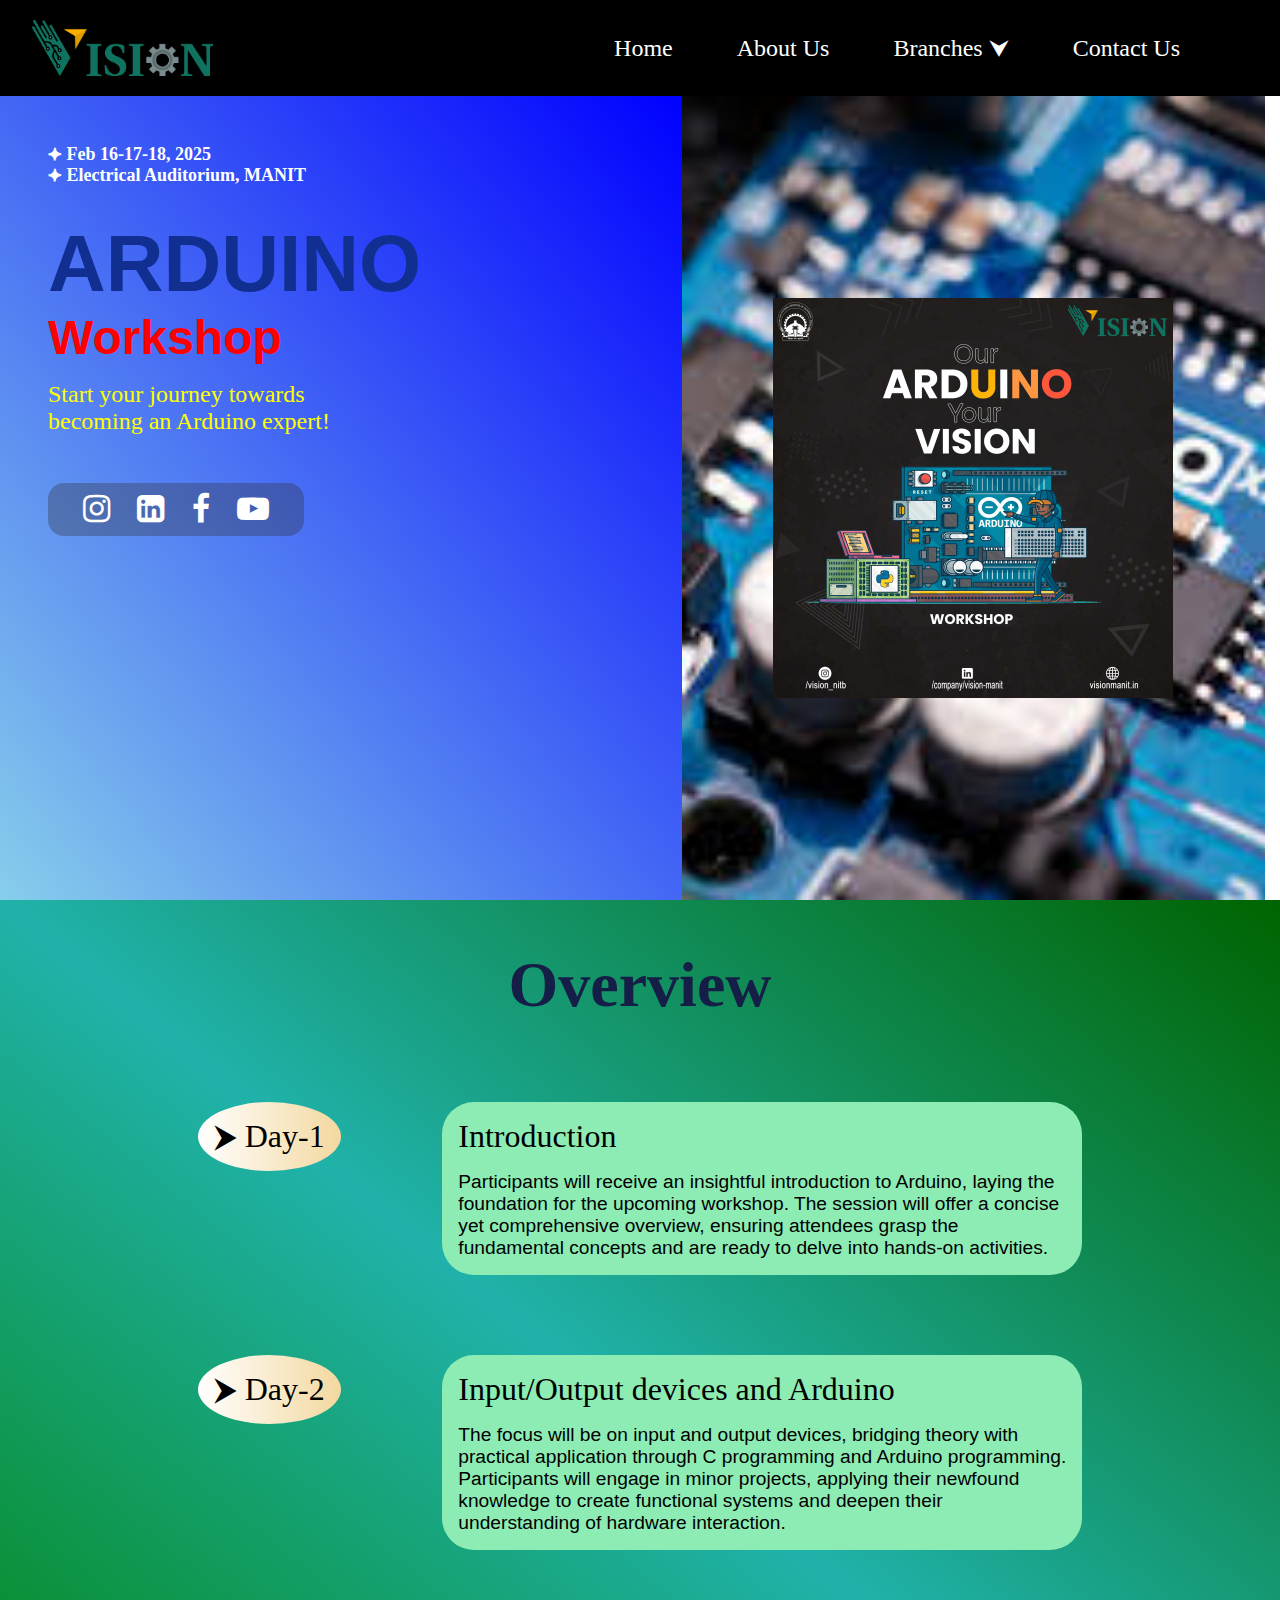
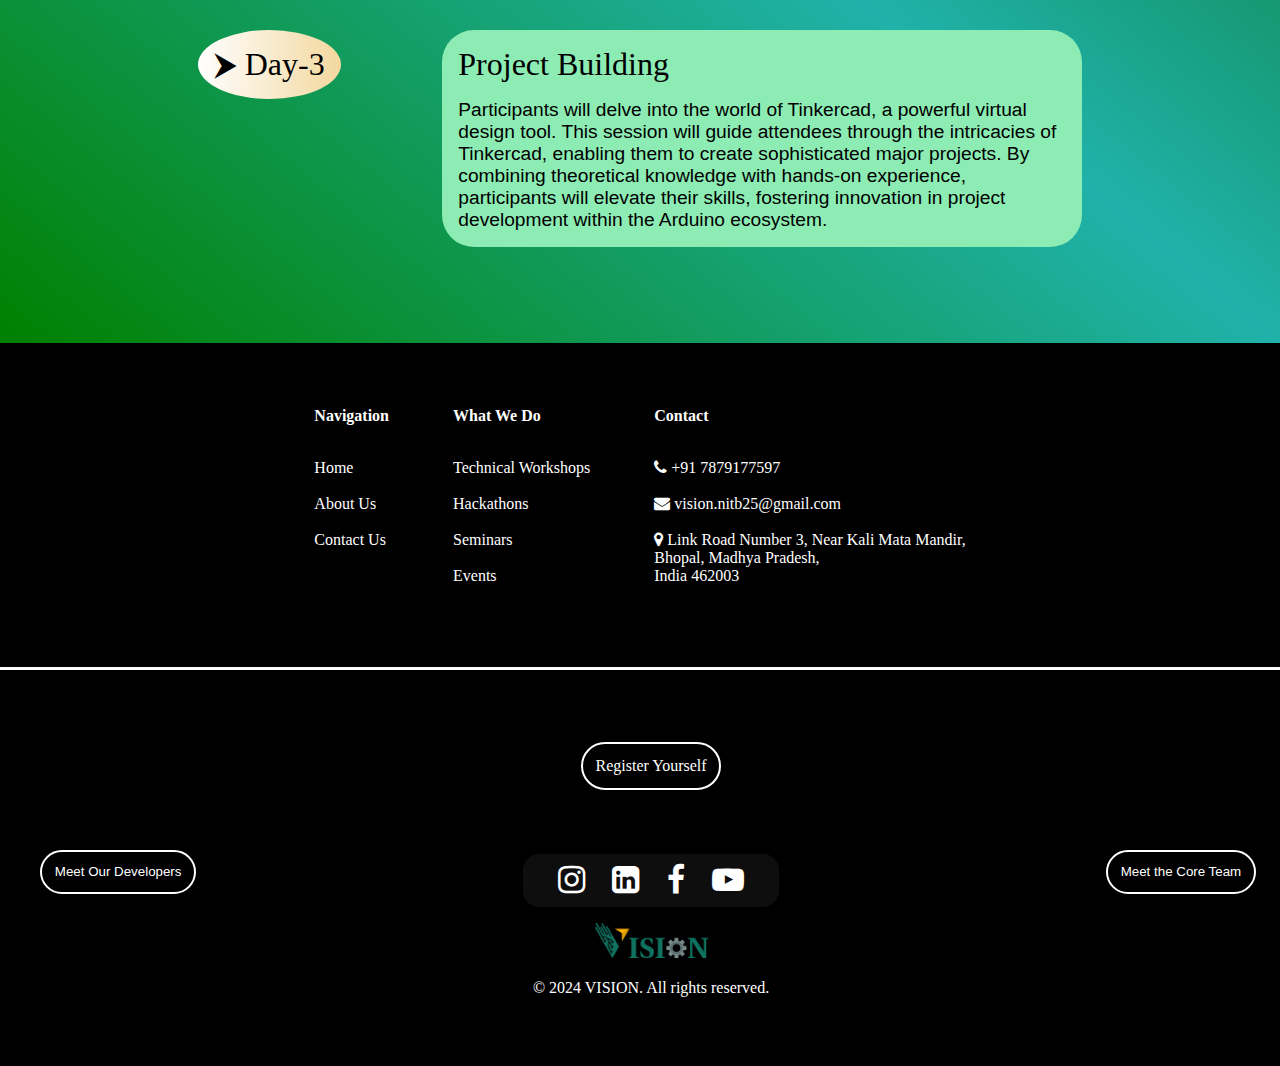
<file: index.html>
<!DOCTYPE html>
<html lang="en">
<head>
    <meta charset="UTF-8">
    <meta name="viewport" content="width=device-width, initial-scale=1.0">
    <title>Vision | Official Technical Society of MANIT, Bhopal</title>
    <link rel="shortcut icon" href="icons/logo_V.png" type="image/x-icon">
    <link rel="stylesheet" href="css/style.css">
    <link rel="stylesheet" href="css/loader.css">
    <link rel="stylesheet" href="https://cdnjs.cloudflare.com/ajax/libs/font-awesome/4.7.0/css/font-awesome.min.css">
    <link rel="stylesheet" href="css/navbar&footer.css">
    
</head>

<body>
<!-- Loader -->
    <div class="loader">
        <img src="icons/loaderLogo.gif" alt="Loading...">
    </div>
<!-- Navbar -->

   <nav id="fix">
      <div class="navbar">
            <img src="icons/logo.png" alt="VISION" id="logoOnNav">
            <a href="index.html">Home</a>
            <a href="about.html">About Us</a>
            <div id="branches">Branches &#11167
                <ul class="hide branch-list">
                    <li>CSE</li>
                    <li>ECE/EE</li>
                    <li>Mechanical</li>
                    <li>Civil</li>
                </ul>
            </div>
            <a href="#">Contact Us</a>
     <!-- For mobile screens -->
            <div class="menu"><p id="menuIcon"> &#9776 </p>
                <div class="hide menu-list">
                    <a href="index.html">Home</a>
                    <a href="about.html">About Us</a>
                    <a><div id="menu-branches">&#11164 Branches
                        <ul class="hide menu-branch-list">
                            <li>CSE</li>
                            <li>ECE/EE</li>
                            <li>Mechanical</li>
                            <li>Civil</li>
                        </ul>
                    </div></a>
                    <a href="#">Contact Us</a>
                </div>
            </div>
      </div>
    </nav>
    
    <!-- Home page  -->
    <div class="background-container">
        <div class="Arduino-head">
            <p id="dates">&#11212 Feb 16-17-18, 2025</p> 
            <p id="location">&#11212 Electrical Auditorium, MANIT</p>
            <p id="heading1">ARDUINO</p>
            <p id="heading2">Workshop</p>
            <p id="description">Start your journey towards <br>becoming an Arduino expert!</p>
            <div class="link-icons">
                <a href="https://www.instagram.com/vision_nitb/"><i class="fa fa-instagram"></i></a>
                <a href="https://www.linkedin.com/company/vision-manit/?originalSubdomain=in"><i class="fa fa-linkedin-square"></i></a>
                <a href="https://facebook.com/visionmanit/"><i class="fa fa-facebook"></i></a>
                <a href="https://www.youtube.com/@MANIT-Bhopal"><i class="fa fa-youtube-play"></i></a>
            </div>
        </div>
        <div class="img-part">
            <img src="images/homePageArduino.jpg" style="height:25rem;">
        </div>
    </div>
    <div class="overview">
        <h1 id="heading3">Overview</h1>
        <div class="day-container">
            <div class="circle">&#11166 Day-1</div>
            <div class="content-container animate1">
                <p class="d-heading">Introduction</p>
                <p class="d-content">Participants will receive an insightful introduction to Arduino, laying the foundation for the upcoming workshop. The session will offer a concise yet comprehensive overview, ensuring attendees grasp the fundamental concepts and are ready to delve into hands-on activities.</p></div>
        </div>
        <div class="day-container">
            <div class="circle">&#11166 Day-2</div>
            <div class="content-container animate2">
                <p class="d-heading">Input/Output devices and Arduino</p>
                <p class="d-content">The focus will be on input and output devices, bridging theory with practical application through C programming and Arduino programming. Participants will engage in minor projects, applying their newfound knowledge to create functional systems and deepen their understanding of hardware interaction.</p></div>
        </div>
        <div class="day-container">
            <div class="circle">&#11166 Day-3</div>
            <div class="content-container animate3">
                <p class="d-heading">Project Building</p>
                <p class="d-content">Participants will delve into the world of Tinkercad, a powerful virtual design tool. This session will guide attendees through the intricacies of Tinkercad, enabling them to create sophisticated major projects. By combining theoretical knowledge with hands-on experience, participants will elevate their skills, fostering innovation in project development within the Arduino ecosystem.</p></div>
        </div>
    </div>
    <!-- Footer -->
    <div id="footer">
       <div class="footer-container1">
        <div class="navigation">
          <p id="navigation">Navigation</p><br>
          <a href="index.html">Home</a><br><br>
          <a href="about.html">About Us</a><br><br>
          <a href="#">Contact Us</a><br><br>
        </div>
        <div class="whatWeDo">
            <p id="whatWeDo">What We Do</p><br>
            <p>Technical Workshops</p><br>
            <p>Hackathons</p><br>
            <p>Seminars</p><br>
            <p>Events</p><br>
        </div>
        <div class="contact">
            <p id="contact">Contact</p><br>
            <p><i class="fa fa-phone"></i> +91 7879177597</p><br>
            <p><i class="fa fa-envelope"></i> vision.nitb25@gmail.com</p><br>
            <p><i class="fa fa-map-marker"></i> Link Road Number 3, Near Kali Mata Mandir,<br> Bhopal, Madhya Pradesh, <br>India 462003</p><br>
        </div>
       </div>
       <div id="horizontal-line"></div>
       <div class="footer-container2">

        <button type="button" class="btn">Meet Our Developers</button>
        <div class="linksAndCopyright">
            <a class="btn" href="regForm.html">Register Yourself</a>
            <div class="link-icons">
                <a href="https://www.instagram.com/vision_nitb/"><i class="fa fa-instagram"></i></a>
                <a href="https://www.linkedin.com/company/vision-manit/?originalSubdomain=in"><i class="fa fa-linkedin-square"></i></a>
                <a href="https://facebook.com/visionmanit/"><i class="fa fa-facebook"></i></a>
                <a href="https://www.youtube.com/@MANIT-Bhopal"><i class="fa fa-youtube-play"></i></a>
            </div>
            <img src="icons/logo.png" style="height:35px;" alt="VISION">
            <p id="copyright">&#169 2024 VISION. All rights reserved.</p>
        </div>
        <button type="button" class="btn">Meet the Core Team</button>
       </div>
    </div>
    <script src="script.js"></script>
</body>

</html>
</file>
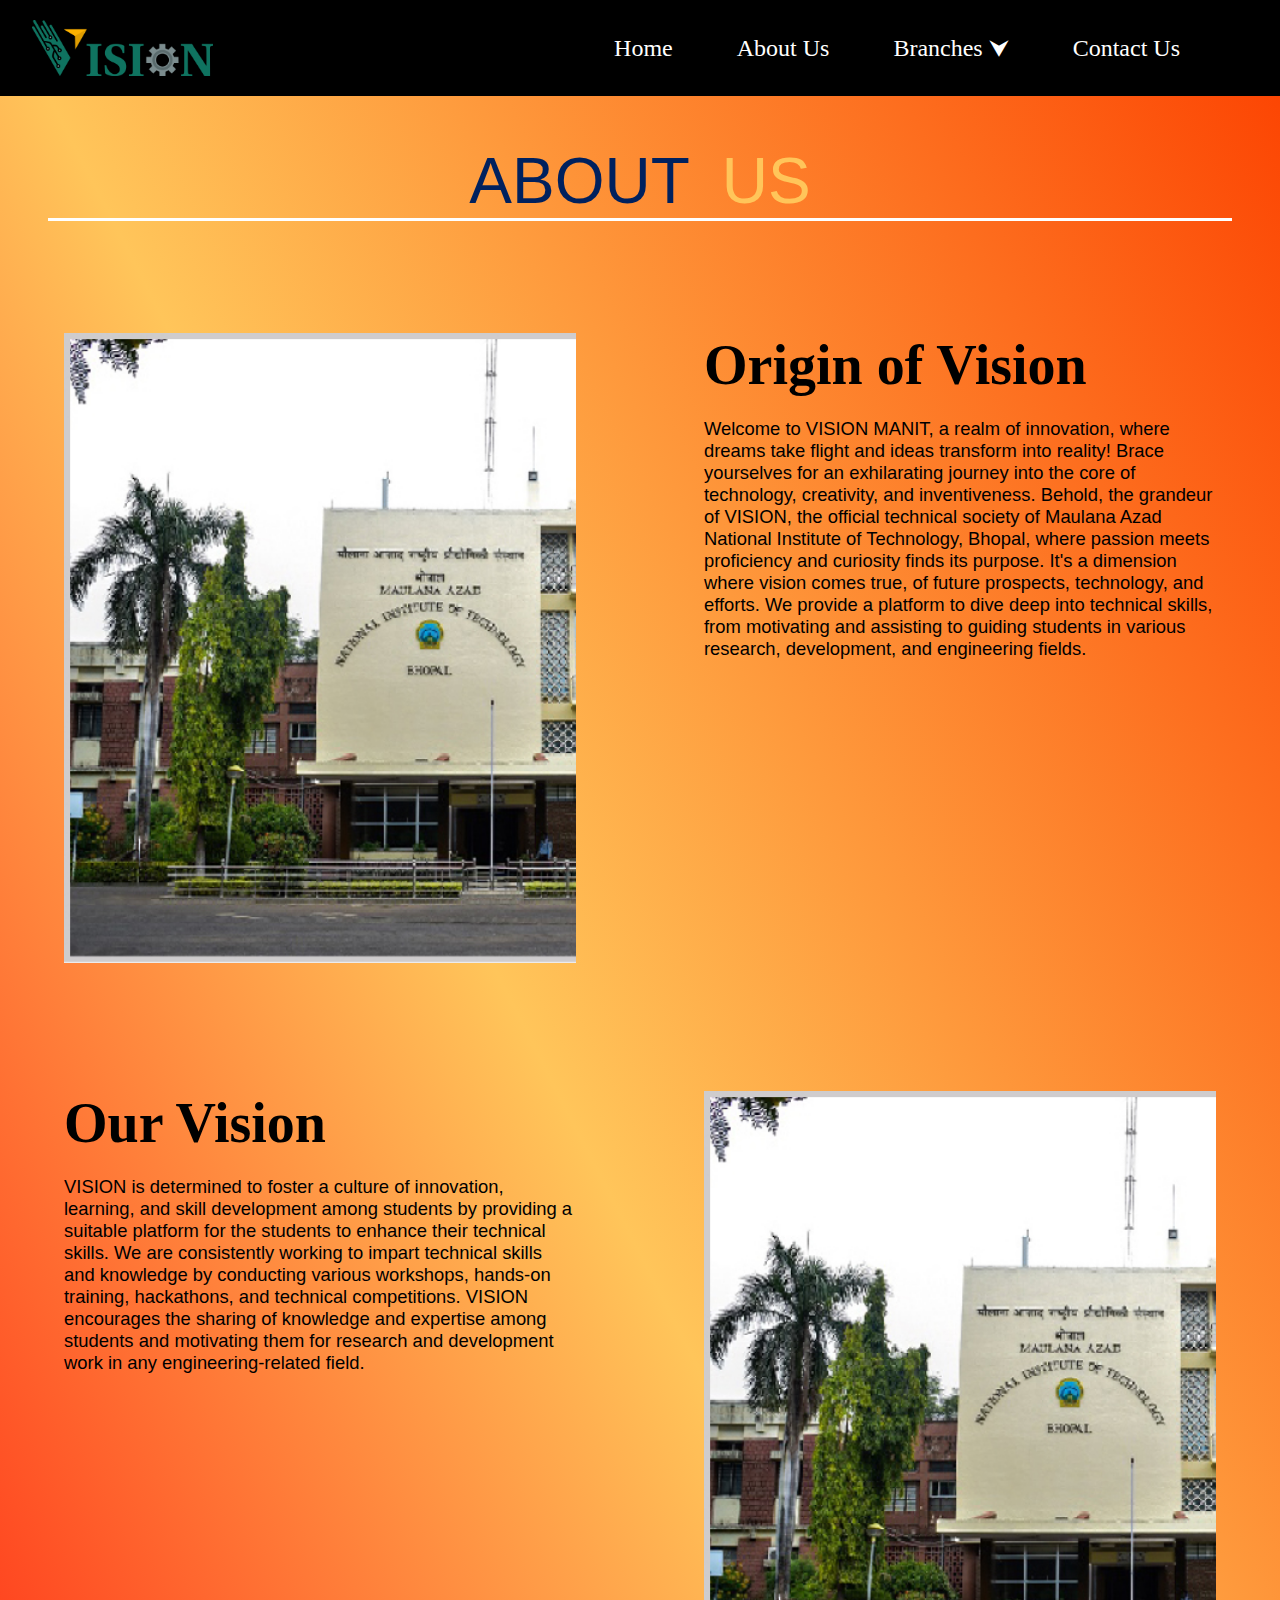
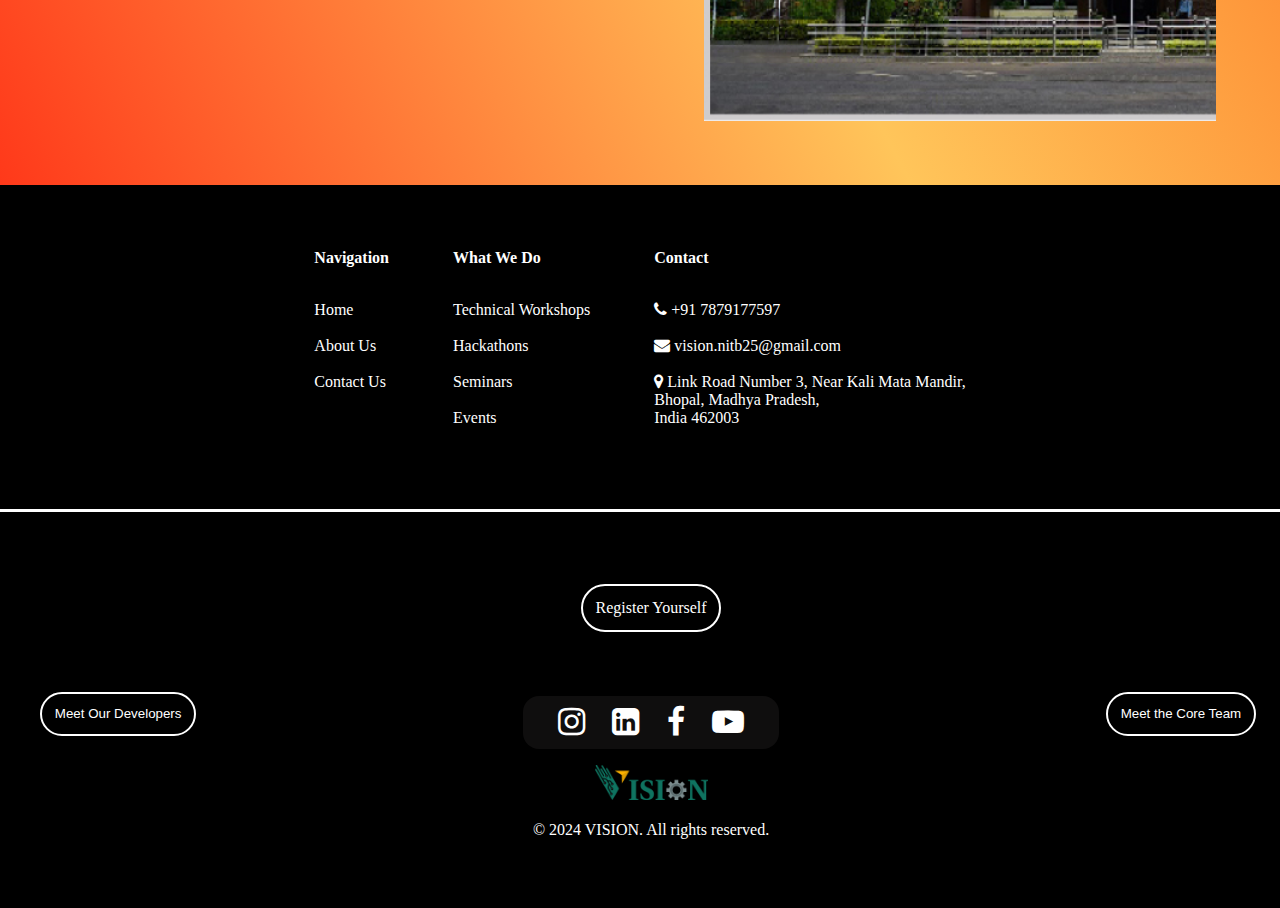
<file: about.html>
<!DOCTYPE html>
<html lang="en">
<head>
    <meta charset="UTF-8">
    <meta name="viewport" content="width=device-width, initial-scale=1.0">
    <title>About Us</title>
    <link rel="shortcut icon" href="icons/logo_V.png" type="image/x-icon">
    <link rel="stylesheet" href="https://cdnjs.cloudflare.com/ajax/libs/font-awesome/4.7.0/css/font-awesome.min.css">
    <link rel="stylesheet" href="css/about.css">
    <link rel="stylesheet" href="css/navbar&footer.css">
    <link rel="stylesheet" href="css/loader.css">
</head>
<body>

    <!-- Loader -->
    <div class="loader">
        <img src="icons/loaderLogo.gif" alt="Loading...">
    </div>

    <!-- Navbar -->

    <nav id="fix">
        <div class="navbar">
              <img src="icons/logo.png" alt="VISION" id="logoOnNav">
              <a href="index.html">Home</a>
              <a href="about.html">About Us</a>
              <div id="branches">Branches &#11167
                  <ul class="hide branch-list">
                      <li>CSE</li>
                      <li>ECE/EE</li>
                      <li>Mechanical</li>
                      <li>Civil</li>
                  </ul>
              </div>
              <a href="#">Contact Us</a>
       <!-- For mobile screens -->
              <div class="menu"><p id="menuIcon"> &#9776 </p>
                  <div class="hide menu-list">
                      <a href="index.html">Home</a>
                      <a href="about.html">About Us</a>
                      <a><div id="menu-branches">&#11164 Branches
                          <ul class="hide menu-branch-list">
                              <li>CSE</li>
                              <li>ECE/EE</li>
                              <li>Mechanical</li>
                              <li>Civil</li>
                          </ul>
                      </div></a>
                      <a href="#">Contact Us</a>
                  </div>
              </div>
        </div>
      </nav>

    <!-- Body -->
     <div class="heading">
        <p id="about">ABOUT</p>
        <p id="us">US</p>
     </div>
     <div class="origin">
        <div class="image"></div>
        <div class="origin-content">
            <h1>Origin of Vision</h1>
            <p id="origin-p">Welcome to VISION MANIT, a realm of innovation, where dreams take flight and ideas transform into reality! Brace yourselves for an exhilarating journey into the core of technology, creativity, and inventiveness. Behold, the grandeur of VISION, the official technical society of Maulana Azad National Institute of Technology, Bhopal, where passion meets proficiency and curiosity finds its purpose. It's a dimension where vision comes true, of future prospects, technology, and efforts. We provide a platform to dive deep into technical skills, from motivating and assisting to guiding students in various research, development, and engineering fields.</p>
        </div> 
     </div>
     <div class="vision">
        <div class="vision-content">
            <h1>Our Vision</h1>
            <p id="vision-p">VISION is determined to foster a culture of innovation, learning, and skill development among students by providing a suitable platform for the students to enhance their technical skills.
                We are consistently working to impart technical skills and knowledge by conducting various workshops, hands-on training, hackathons, and technical competitions. VISION encourages the sharing of knowledge and expertise among students and motivating them for research and development work in any engineering-related field.</p>
        </div>
        <div class="image"></div>
     </div>


    

      <!-- Footer -->
      <div id="footer">
        <div class="footer-container1">
         <div class="navigation">
           <p id="navigation">Navigation</p><br>
           <a href="index.html">Home</a><br><br>
           <a href="about.html">About Us</a><br><br>
           <a href="#">Contact Us</a><br><br>
         </div>
         <div class="whatWeDo">
             <p id="whatWeDo">What We Do</p><br>
             <p>Technical Workshops</p><br>
             <p>Hackathons</p><br>
             <p>Seminars</p><br>
             <p>Events</p><br>
         </div>
         <div class="contact">
             <p id="contact">Contact</p><br>
             <p><i class="fa fa-phone"></i> +91 7879177597</p><br>
             <p><i class="fa fa-envelope"></i> vision.nitb25@gmail.com</p><br>
             <p><i class="fa fa-map-marker"></i> Link Road Number 3, Near Kali Mata Mandir,<br> Bhopal, Madhya Pradesh, <br>India 462003</p><br>
         </div>
        </div>
        <div id="horizontal-line"></div>
        <div class="footer-container2">
 
         <button type="button" class="btn">Meet Our Developers</button>
         <div class="linksAndCopyright">
             <a class="btn" href="regForm.html">Register Yourself</a>
             <div class="link-icons">
                 <a href="https://www.instagram.com/vision_nitb/"><i class="fa fa-instagram"></i></a>
                 <a href="https://www.linkedin.com/company/vision-manit/?originalSubdomain=in"><i class="fa fa-linkedin-square"></i></a>
                 <a href="https://facebook.com/visionmanit/"><i class="fa fa-facebook"></i></a>
                 <a href="https://www.youtube.com/@MANIT-Bhopal"><i class="fa fa-youtube-play"></i></a>
             </div>
             <img src="icons/logo.png" style="height:35px;" alt="VISION">
             <p id="copyright">&#169 2024 VISION. All rights reserved.</p>
         </div>
         <button type="button" class="btn">Meet the Core Team</button>
        </div>
     </div>
     <script src="script.js"></script>
</body>
</html>
</file>
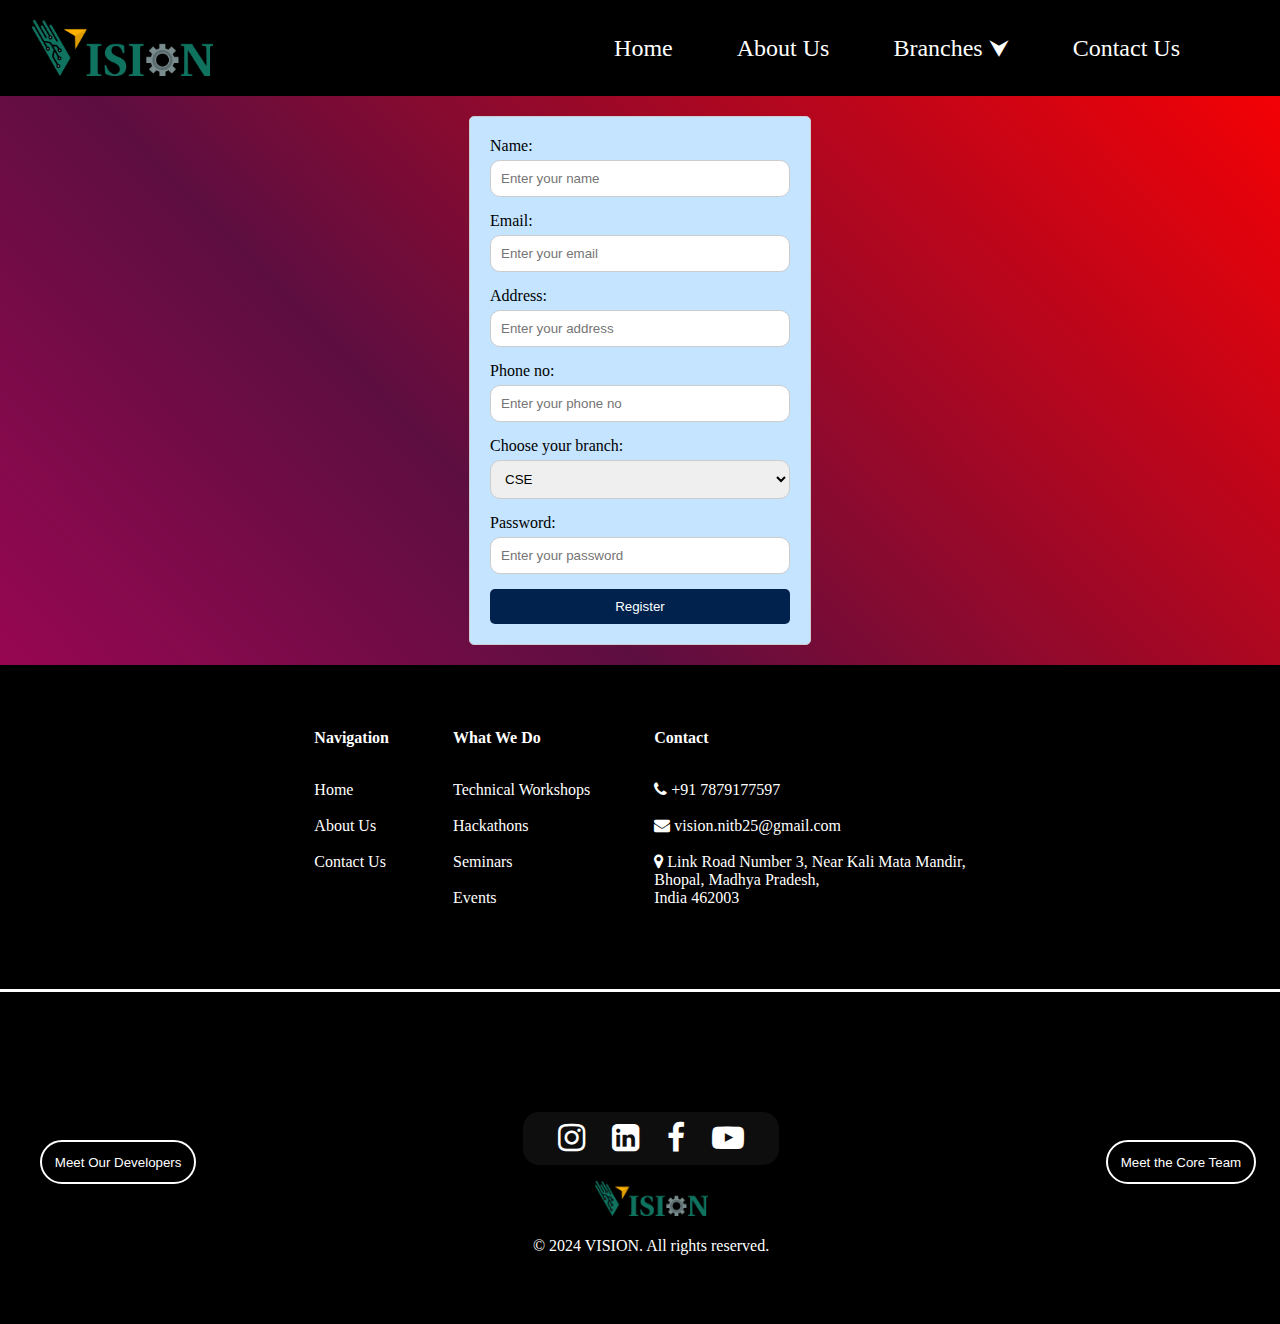
<file: regForm.html>
<!DOCTYPE html>
<html lang="en">
<head>
    <meta charset="UTF-8">
    <meta name="viewport" content="width=device-width, initial-scale=1.0">
    <title>Registration</title>
    <link rel="shortcut icon" href="icons/logo_V.png" type="image/x-icon">
    <link rel="stylesheet" href="css/navbar&footer.css">
    <link rel="stylesheet" href="css/regForm.css">
    <link rel="stylesheet" href="https://cdnjs.cloudflare.com/ajax/libs/font-awesome/4.7.0/css/font-awesome.min.css">
    <link rel="stylesheet" href="css/loader.css">
</head>
<body>
     <!-- Loader -->
     <div class="loader">
        <img src="icons/loaderLogo.gif" alt="Loading...">
    </div>

     <!-- Navbar -->

     <nav id="fix">
        <div class="navbar">
              <img src="icons/logo.png" alt="VISION" id="logoOnNav">
              <a href="index.html">Home</a>
              <a href="about.html">About Us</a>
              <div id="branches">Branches &#11167
                  <ul class="hide branch-list">
                      <li>CSE</li>
                      <li>ECE/EE</li>
                      <li>Mechanical</li>
                      <li>Civil</li>
                  </ul>
              </div>
              <a href="#">Contact Us</a>
       <!-- For mobile screens -->
              <div class="menu"><p id="menuIcon"> &#9776 </p>
                  <div class="hide menu-list">
                      <a href="index.html">Home</a>
                      <a href="about.html">About Us</a>
                      <a><div id="menu-branches">&#11164 Branches
                          <ul class="hide menu-branch-list">
                              <li>CSE</li>
                              <li>ECE/EE</li>
                              <li>Mechanical</li>
                              <li>Civil</li>
                          </ul>
                      </div></a>
                      <a href="#">Contact Us</a>
                  </div>
              </div>
        </div>
      </nav>

      <!-- Body -->
       <form action="submitted.html">
        <label for="name">Name:</label>
        <input type="text" id="name" name="name" placeholder="Enter your name">
    
        <label for="email">Email:</label>
        <input type="email" id="email" name="email" placeholder="Enter your email">

        <label for="address">Address:</label>
        <input type="text" id="address" name="address" placeholder="Enter your address">

        <label for="phone">Phone no:</label>
        <input type="text" id="phone" name="phone" placeholder="Enter your phone no">
 
        <label for="branch">Choose your branch:</label>
        <select id="branch" name="branch">
            <option value="CSE">CSE</option>
            <option value="ECE/EE">ECE/EE</option>
            <option value="Mechanical">Mechanical</option>
            <option value="Civil">Civil</option>
        </select>
    
        <label for="password">Password:</label>
        <input type="password" id="password" name="password" placeholder="Enter your password">
    
        <button id="submit-btn" type="submit">Register</button>
       </form>



       <!-- Footer -->
       <div id="footer">
        <div class="footer-container1">
         <div class="navigation">
           <p id="navigation">Navigation</p><br>
           <a href="index.html">Home</a><br><br>
           <a href="about.html">About Us</a><br><br>
           <a href="#">Contact Us</a><br><br>
         </div>
         <div class="whatWeDo">
             <p id="whatWeDo">What We Do</p><br>
             <p>Technical Workshops</p><br>
             <p>Hackathons</p><br>
             <p>Seminars</p><br>
             <p>Events</p><br>
         </div>
         <div class="contact">
             <p id="contact">Contact</p><br>
             <p><i class="fa fa-phone"></i> +91 7879177597</p><br>
             <p><i class="fa fa-envelope"></i> vision.nitb25@gmail.com</p><br>
             <p><i class="fa fa-map-marker"></i> Link Road Number 3, Near Kali Mata Mandir,<br> Bhopal, Madhya Pradesh, <br>India 462003</p><br>
         </div>
        </div>
        <div id="horizontal-line"></div>
        <div class="footer-container2">
 
         <button type="button" class="btn">Meet Our Developers</button>
         <div class="linksAndCopyright">
             
             <div class="link-icons">
                 <a href="https://www.instagram.com/vision_nitb/"><i class="fa fa-instagram"></i></a>
                 <a href="https://www.linkedin.com/company/vision-manit/?originalSubdomain=in"><i class="fa fa-linkedin-square"></i></a>
                 <a href="https://facebook.com/visionmanit/"><i class="fa fa-facebook"></i></a>
                 <a href="https://www.youtube.com/@MANIT-Bhopal"><i class="fa fa-youtube-play"></i></a>
             </div>
             <img src="icons/logo.png" style="height:35px;" alt="VISION">
             <p id="copyright">&#169 2024 VISION. All rights reserved.</p>
         </div>
         <button type="button" class="btn">Meet the Core Team</button>
        </div>
     </div>
     <script src="script.js"></script>
</body>
</html>
</file>
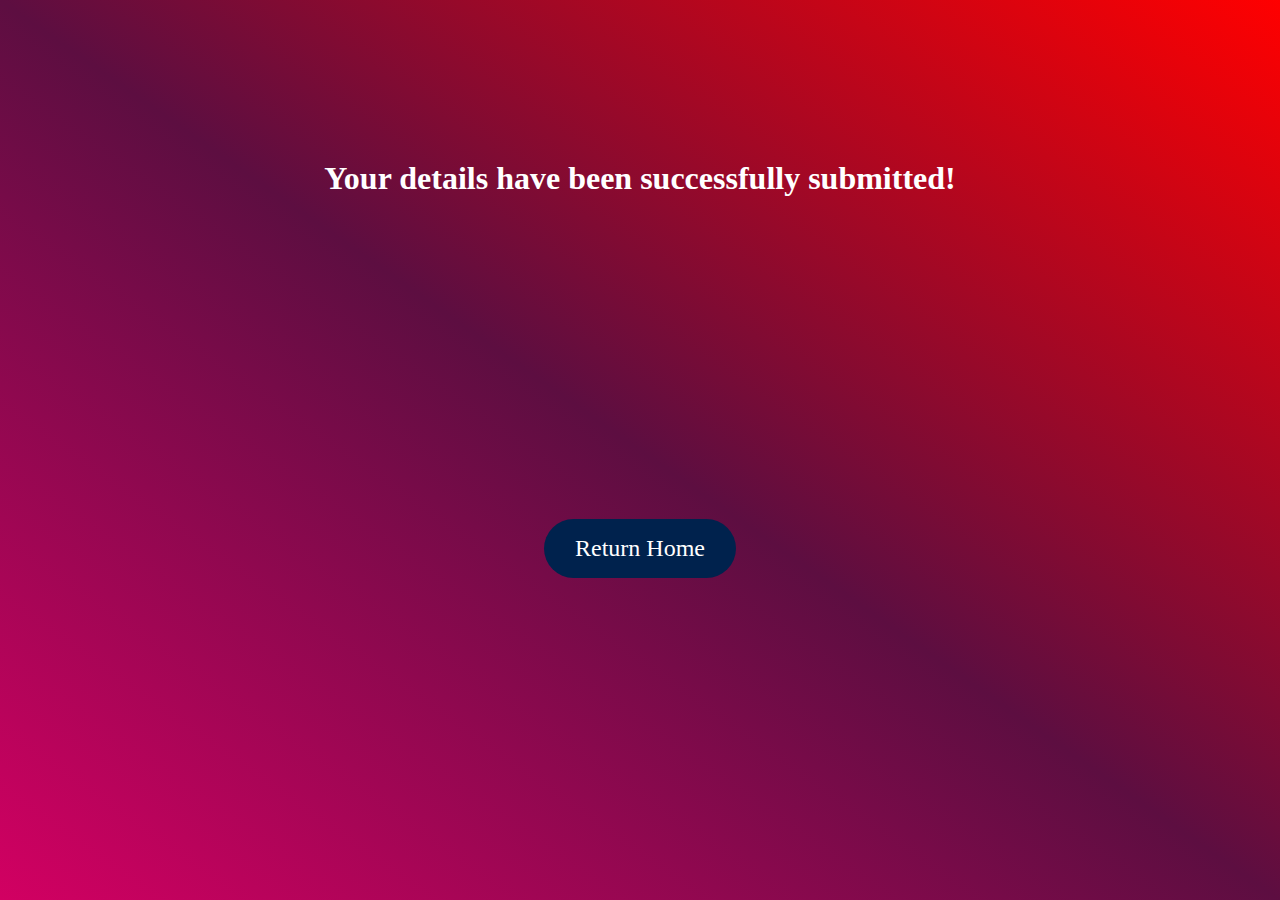
<file: submitted.html>
<!DOCTYPE html>
<html lang="en">
<head>
    <meta charset="UTF-8">
    <meta name="viewport" content="width=device-width, initial-scale=1.0">
    <title>Submitted</title>
    <link rel="shortcut icon" href="icons/logo_V.png" type="image/x-icon">
</head>
<style>
    *{
        margin:0;
        padding:0;
        text-align: center;
    }
    div{
     height:100vh;
     width:100%;   
     background: linear-gradient(to bottom left, red, #5D0E41,#D20062);
     display: flex;
     flex-direction: column;
     justify-content: center;
    }
    h1{
        color:white;
        font-family: Cambria, Cochin, Georgia, Times, 'Times New Roman', serif;
        margin:10rem auto;
        margin-bottom: 0;
    }

    a{
        text-decoration: none;
        color:white;
        background-color: #00224D;
        padding:1rem;
        font-size:1.5rem;
        display:inline-block;
        border-radius: 2rem;
        width:10rem;
        margin:auto;
    }

</style>
<body>
    <div>
    <h1>Your details have been successfully submitted!</h1>
    <a href="index.html">Return Home</a>
  </div>
</body>
</html>
</file>
<file: css/style.css>
*{
    margin: 0;
    padding: 0;
}

body{
    overflow-x: hidden;
}

/* Scroll-bar */
::-webkit-scrollbar{
    width:16px;
}
::-webkit-scrollbar-track{
    background-color:#8DECB4;
}
::-webkit-scrollbar-thumb{
    background: linear-gradient(to top,#5D0E41,#A0153E,#FF204E);
    border-radius: 6px;
}

/* Home-page */
.background-container{
    display:flex;
    height:calc(100vh - 6rem);
    width:99vw;
    overflow-x: hidden;
}
.Arduino-head{
    height:100%;
    width:50%;
    background-color: #23EAE6;
    display: flex;
    flex-direction: column;
    background: linear-gradient(to bottom left,blue,skyblue);
    padding-left: 3rem;
}
#dates,#location{
    font-size: large;
    color:white; 
    font-weight: bolder;
}
#dates{
    margin-top:3rem;
}
#location{
    margin-bottom:2rem;
}
#heading1{
    font-size:5rem;
    color:#112F91;
    font-weight: bolder;
    text-shadow: darkblue;
    font-family:'Trebuchet MS', 'Lucida Sans Unicode', 'Lucida Grande', 'Lucida Sans', Arial, sans-serif;
    
}
#heading2{
    font-size: 3rem;
    color:red;
    font-weight: bolder;
    font-family:'Trebuchet MS', 'Lucida Sans Unicode', 'Lucida Grande', 'Lucida Sans', Arial, sans-serif ;
}
#description{
    font-size:1.5rem;
    color: yellow;
    margin-top:1rem;
}
/* icons */
.link-icons{
    font-size:2rem;
    margin-top:3rem;
    display:flex;
    justify-content: space-evenly;
    padding:0.5rem;
    width:15rem;
    border-radius: 1rem;
    background-color: rgba(48, 44, 44, 0.322);
}
.fa{
    color:white;
}
.fa:hover{
    color:#23EAE6;
}
.img-part{
    height:100%;
    width:46%;
    background-image: url(../images/Background-home.jpeg);
    background-size: cover;
    display:flex;
    justify-content: center;
    align-items: center;
}
@media(max-width:900px){
    .img-part{
        display:none;
    }
    .Arduino-head{
        width:100%;
        text-align:center;
    }
    .link-icons{
        margin:auto;
    }
}
@media(max-width:550px){
    #heading1{
        font-size:4rem;
    }
    #heading2{
        font-size:2rem;
    }
    #dates,#location,#description{
        font-size:large;
    }
}

/* Overview */

.overview{
    background: linear-gradient(to bottom left,darkgreen,lightseagreen, green);
    height:auto;
    padding:1rem;
}
#heading3{
    color:#141E46;
    text-align: center;
    font-size: 4rem;
    padding-top: 2rem;
    font-family:georgia;   
}
.day-container{
    display:flex;
    justify-content: space-evenly;
    margin:5rem;
}
.content-container,.circle{
   display:inline-block;
}
.circle{
    border-radius:50%;
    padding:1rem;
    font-size: 2rem;
    background: linear-gradient(to left,#f3d89f,white);
    align-self: flex-start;
}
.content-container{
    height:auto;
    width:50vw;
    border-radius: 2rem;
    background-color:#8DECB4 ;
}
.d-heading{
    font-family:'Times New Roman', Times, serif;
    font-weight: 2rem;
    font-size: 2rem;
    padding:1rem;
}
.d-content{
    font-family:Verdana, Geneva, Tahoma, sans-serif;
    font-size: 1.2rem;
    padding:0 1rem 1rem 1rem;
}

/* Animations */

.animate1{
    animation: enterFromRight 3s ease-in 1s 1 ;
}
.animate2{
    animation: enterFromRight 3s ease-in 1.5s 1 ;
}
.animate3{
    animation: enterFromRight 3s ease-in 2s 1 ;
}
@keyframes enterFromRight {
    from {
      transform: translateX(100%); 
      opacity: 0;
      
    }
    to {
      transform: translateX(0); 
      opacity: 1;
    }
  }

 @media(max-width:750px){
    .day-container{
        flex-direction: column;
        text-align: center;
        gap:1rem;
    }
    .content-container,.circle{
        display:block;
    }
    .content-container{
        width:70vw;
    }
    #heading3{
        font-size: 3rem;
    }
    .circle{
        font-size:1.2rem;
    }
    .d-heading{
        font-size: 1.3rem;
    }
    .d-content{
        font-size:0.8rem;
    }
 } 
@media(max-width:500px){
    .day-container{
        margin:1rem;
    }
}
</file>
<file: css/loader.css>
/* loader */

.loader{
    display:flex;
    justify-content: center;
    align-items: center;
    background-color: white; 
    height:100vh;
    width:100vw;
}

.hide{
    display: none;
}
</file>
<file: css/navbar&footer.css>
/* Navbar  */

#fix{
    position: sticky;
    top: 0%;
}
.navbar{
    display:flex;
    background-color: black;
    justify-content:flex-end;
    align-items:center;
    height:6rem;
    font-size: 1.5rem;
    text-decoration: none;
    color:white;
}
nav a{
    padding:1rem;
    margin:1rem;
    color:white;
    text-decoration: none;
}
#branches{
    background-color: black;
    color: white;
    font-size: 1.5rem;
    box-shadow: none;
    border:none;
    font-family: 'Times New Roman', Times, serif;
    padding:1rem;
    margin:1rem;
    position:relative;
}
.click{
    border-radius: 1rem;
    background-color:lightseagreen;
}
nav a:hover{
    
    border-radius: 1rem;
    background-color:lightseagreen;
}
#branches:hover{
   
    border-radius: 1rem;
    cursor:pointer;
    background-color:lightseagreen;
}
.branch-list{
    list-style-type: none;
    line-height:2rem;
    display:block;
    position:absolute;
    top:100%;
    left: 20px;
    background-color: rgba(37, 32, 32, 0.804);
    color:white;
    border-radius:1rem;
    padding:0.2rem;
}
.branch-list li:hover{
    background-color:lightseagreen;
}
.hide{
    display:none;
}

#logoOnNav{
    height:3.5rem;
    margin-right:auto;
    margin-left:2rem;
}
/* Menu on mobile */
.menu{
    visibility: hidden;
    margin-right: 2rem;
    font-weight: bold;
    font-size: 2.5rem;
}
#menuIcon:hover{
    cursor: pointer;
}
.menu-list{
    min-height:100vh;
    min-width:40vw;
    list-style-type: none;
    background-color: black;
    position: absolute;
    right: 0%;
    font-size: 1.5rem;
    line-height:3rem;
}
.menu-list li{
    color:white;
}
.menu-list li:hover{
    cursor: pointer;
    background-color: lightseagreen;
}
.menu-branch{
    position:relative;
}
.menu-branch-list{
    position:absolute;
    right:100%;
    top:20%;
    background-color: rgba(37, 32, 32, 0.804);
    list-style-type:none;
    padding:0.2rem;
}

.menu-list a{
    display:block;
}
.menu-branches:hover{
    cursor: pointer;
}
@media(max-width:950px){
    nav a{
        display:none;
    }
    #branches{
        display:none;
    }
    .menu{
        visibility: visible;
    }
}
@media(max-width:500px){
    #logoOnNav{
        height:2.5rem;
    }
}

/* Footer */

#footer{
    height:auto;
    background-color: black;
}
.footer-container1{
    color:white;
    padding-top: 4rem;
    padding-bottom: 4rem;
    display: flex;
    justify-content: center;
    gap:4rem;
    width:100vw;
}
.navigation,.whatWeDo,.contact{
    display:inline-block;
}
.navigation a{
    color:white;
    text-decoration:none ;
}

#navigation,#whatWeDo,#contact{
    font-weight: bold;
    margin-bottom: 1rem;
}
#horizontal-line{
    border-top: 3px solid white;
    background-color: black;
    padding:1rem;
}
.footer-container2{
    color:white;
    display: flex;
    width:95vw;
    gap:5rem;
    padding:40px;
    padding-bottom: 4rem;
    justify-content:space-between;
    align-items: center;
} 
.linksAndCopyright{
    display:flex;
    align-items:center;
    flex-direction: column;
    gap:1rem;
}
.btn{
    padding:0.8rem;
    background-color: black;
    color:white;
    border:2px white solid;
    border-radius:40px;
    text-decoration: none;
}
.btn:hover{
    border:2px solid #23EAE6;
    color:#23EAE6;
    cursor: pointer;
}
.btn a:hover{
    color:#23EAE6;
}  
#copyright{
    padding: 5px;;
}
@media(max-width:750px){
    .footer-container2{
        flex-direction: column;
    }
}
@media(max-width:520px){
    .navigation{
        display:none;
    }
}
@media(max-width:420px){
    .footer-container1{
        flex-direction: column;
        padding-left:20px;
    }
}
/* icons */
.link-icons{
    font-size:2rem;
    margin-top:3rem;
    display:flex;
    justify-content: space-evenly;
    padding:0.5rem;
    width:15rem;
    border-radius: 1rem;
    background-color: rgba(48, 44, 44, 0.322);
}
.fa{
    color:white;
}
.fa:hover{
    color:#23EAE6;
}
</file>
<file: css/about.css>
*{
    margin:0;
    padding:0;
}

body{
    overflow-x: hidden;
    background: linear-gradient(to bottom left,#FC4100,#FFC55A,red);
}

/* Scroll bar */

::-webkit-scrollbar{
    width:12px;
}
::-webkit-scrollbar-track{
    background-color: greenyellow;
}
::-webkit-scrollbar-thumb{
    background: linear-gradient(to bottom left,darkgreen,lightseagreen, green);
}
.heading{
    display:flex;
    justify-content: center;
    font-family: 'Franklin Gothic Medium', 'Arial Narrow', Arial, sans-serif;
    gap:2rem;
    margin:3rem;
    border-bottom: 0.2rem solid white;
}
#about{
    font-size:4rem;
    color:#00215E;
    display: inline-block;
}
#us{
    font-size: 4rem;
    color:#FFC55A;
    display: inline-block;
}
.origin,.vision{
    display:flex;
}
.image{
    width:40vw;
    height:70vh;
    margin:5vw;
    background-image: url(../images/mainBuilding.jpg);
    background-size: cover;
    display: inline-block;
}
.origin-content,.vision-content{
    display:inline-flex;
    width:40vw;
    height:70vh;
    margin: 5vw;
    flex-direction: column;
}
h1{
    font-size: 3.5rem;
    font-family: Georgia, 'Times New Roman', Times, serif;
}
#origin-p,#vision-p{
    font-size:1.15rem;
    margin-top:1.3rem;
    margin-bottom:1.3rem;
    font-family: Verdana, Geneva, Tahoma, sans-serif;
}

@media(max-width:1050px){
    h1{
        font-size:3rem;
    }
    #origin-p,#vision-p{
        font-size:1rem;
    }
}
@media(max-width:900px){
    .image{
        display:none;
    }
    .origin-content,.vision-content{
        width:90vw;
        margin:2rem;
    }
}
@media(max-width:478px){
    #about,#us{
        font-size:3rem;
    }
    h1{
        font-size: 2rem;
    }
    #origin-p,#vision-p{
        font-size:12px;
    }
    .origin-content,.vision-content{
        margin:1rem;
    }
}
</file>
<file: css/regForm.css>
*{
    margin:0;
    padding:0;
}

body{
    overflow-x:hidden;
    background: linear-gradient(to bottom left, red, #5D0E41,#D20062);
}

/* Scroll-bar */

::-webkit-scrollbar{
    width:12px;
}
::-webkit-scrollbar-track{
    background-color: skyblue;
}
::-webkit-scrollbar-thumb{
    background: linear-gradient(to bottom,purple,blue);
}

form {
    display: flex;
    flex-direction: column;
    width: 300px;
    margin: 20px auto;
    padding: 20px;
    border: 1px solid #ccc;
    border-radius: 5px;
    background-color: #C4E4FF;
  }

  label {
    margin-bottom: 5px;
    display: block;
  }

  input[type="text"],
  input[type="email"],
  input[type="password"],select ,option{
    padding: 10px;
    border: 1px solid #ccc;
    border-radius: 10px;
    margin-bottom: 15px;
  }

  button {
    padding: 10px 20px;
    background-color: #00224D;
    color: white;
    border: none;
    border-radius: 5px;
    cursor: pointer;
  }
</file>
